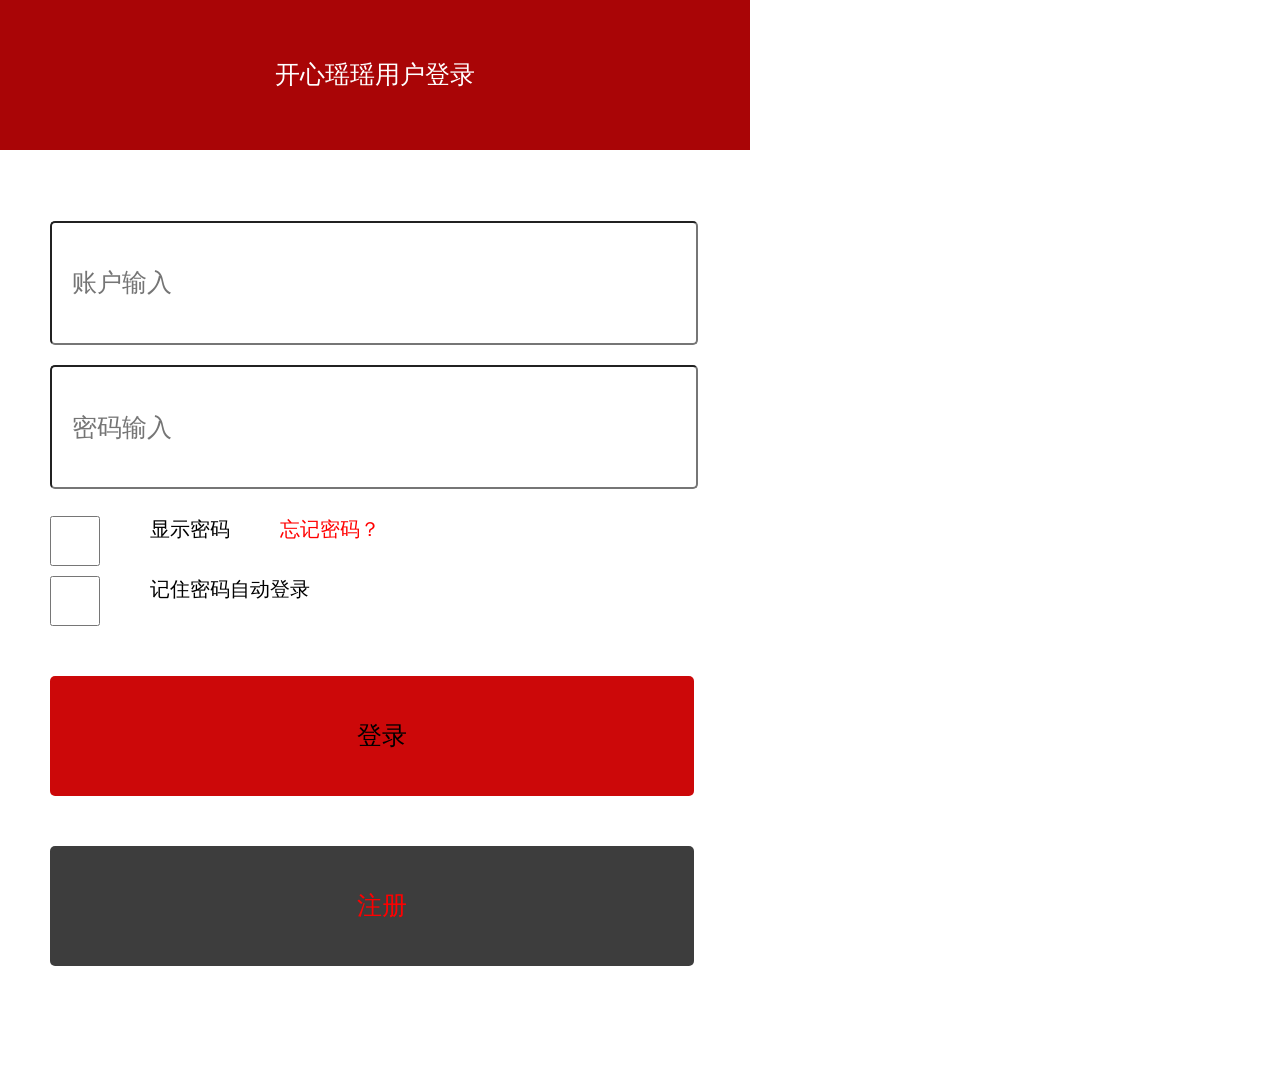
<file: index.html>
<!DOCTYPE html>
<html>
	<head>
		 <meta charset="UTF-8">
		 <title></title>
		 <meta name="viewport" content="width=device-width, initial-scale=1, minimum-scale=1, maximum-scale=1, user-scalable=no">
	     <script type="text/javascript" src="js/jquery-3.2.1.min.js"></script>
	     <script type="text/javascript" src="js/jquery.cookie.js"></script>
	     <link rel="stylesheet" type="text/css" href="css/style.css">
	     <script type="text/javascript" src="js/rem.js"></script>
	</head>
	<body>
		 <div class="main">
               <div class="top">
               	开心瑶瑶用户登录
               </div>
               <div class="content">
		 			<input type="text" class="name" placeholder="账户输入" ></input>
		 			<input type="password" class="password" id="pwd" placeholder="密码输入" > </input>
		 			<input type="text" placeholder="密码输入"> </input>
		 			<div class="mima"><input  type="checkbox"  class="btn a" /><span>显示密码</span><a href="register.html"><span>忘记密码？</span></a></div>
		 			<div class="savepass"><input  type="checkbox"  class="savepss a" /><span>记住密码自动登录</span></div>
		 			<div class="sub login">登录</div>
		 			<div class="sub register"><a >注册</a></div>
		 		</div>
		 </div>
		 <script type="text/javascript">

                 $(function(){
                        // 将input中的type类型password改成text
                         $(".btn").click(function(){
                        	if($("#pwd").attr("type")=="password"){
                        		$("#pwd").attr("type","text");
                        	}else{
                                $("#pwd").attr("type","password");
                        	}
                        })
                         // 实现登陆
                    $(".login").click(function(){
                    	//将文本框里面的值放于对应变量中
                    	var name=$(".name").val();
                    	var password=$(".password").val();
                    	$.ajax({
                    		type:"get",
                    		url:"http://datainfo.duapp.com/shopdata/userinfo.php",
                    		async:true,
                    		data:{
                    			status:"login",
                    			userID:name,
                    			password:password,
                    		},
                    		dataType:"json",
                    		success:function(data){
                    			//判断用户登陆情况
                                  if(data==0){
                                  	alert("用户名不存在");
                                  }else if(data==2){
                                  	alert("用户名密码不符");
                                  }else{
                                  	alert("登陆成功");
                                  	console.log(data);
                                  	$.cookie("userid",data.userID);
                                  	window.location.href="main1.html?name="+name;
					  				
                                  }
                    		},
                    		error:function(err){
						 	  }
                    		})
                      })
                       //注册
                       $(".register").click(function(){
                       	//将文本框里面的值放于对应变量中
                       	    var name=$(".name").val();
                       	    var password=$(".password").val();
                       	    $.ajax({
                       	    	type:"get",
                       	    	url:"http://datainfo.duapp.com/shopdata/userinfo.php",
                       	    	async:true,
                       	    	dataType:"json",
                       	    	data:{
                       	    		status:"register",
                       	    		userID:name,
                       	    		password:password,
                       	    	},
                       	    	success:function(data){
                       	    		//判断用户注册情况
                                      if(data==0){
                                      	alert("用户名重名");
                                      }else if(data==1){
                                      	alert("注册成功");
                                      }else if(data==2){
                                      	alert("数据库报错");
                                      }else{
                                      	alert("注册失败");
                                      }
                       	    	},
                       	    	error:function(err){

                       	    	}
                       	    })
                       })
                      //记住账户和密码
                      // $(".savepss").click(function(){
                      // 	var name=$(".name").val();
                      // 	var password=$(".password").val();
                      // 	sessionStorage.setItem("name",name);
                      // 	console.log(sessionStorage.getItem("name"));
                      // 	sessionStorage.setItem("password",password);
                      // 	console.log(sessionStorage.getItem("password"));
                      // })
                      //本地存储
                      
                      
                      
                      
                       $(".savepss").click(function(){
                       	
	 	    	
                       	
                       	var nameval=$(".name").val();
                       	var passwordval=$(".password").val();
                       	 $.cookie("phone","123");
                         $.cookie("email","1245");
                       
                       	//创建一个cookie
//                     	$.cookie('username', 'nameval', { expires: 7, path: '/' });
//            
//                     	alert($.cookie('username', 'nameval', { expires: 7 }))
                       	localStorage.setItem("name",nameval);
                       	console.log(localStorage.getItem("name"));
                       	localStorage.setItem("password",passwordval);
                       	console.log(localStorage.getItem("password"));
                       })
                       // 入口函数结束

                 	})   
			                 	
		 </script>

	</body>
</html>
</file>
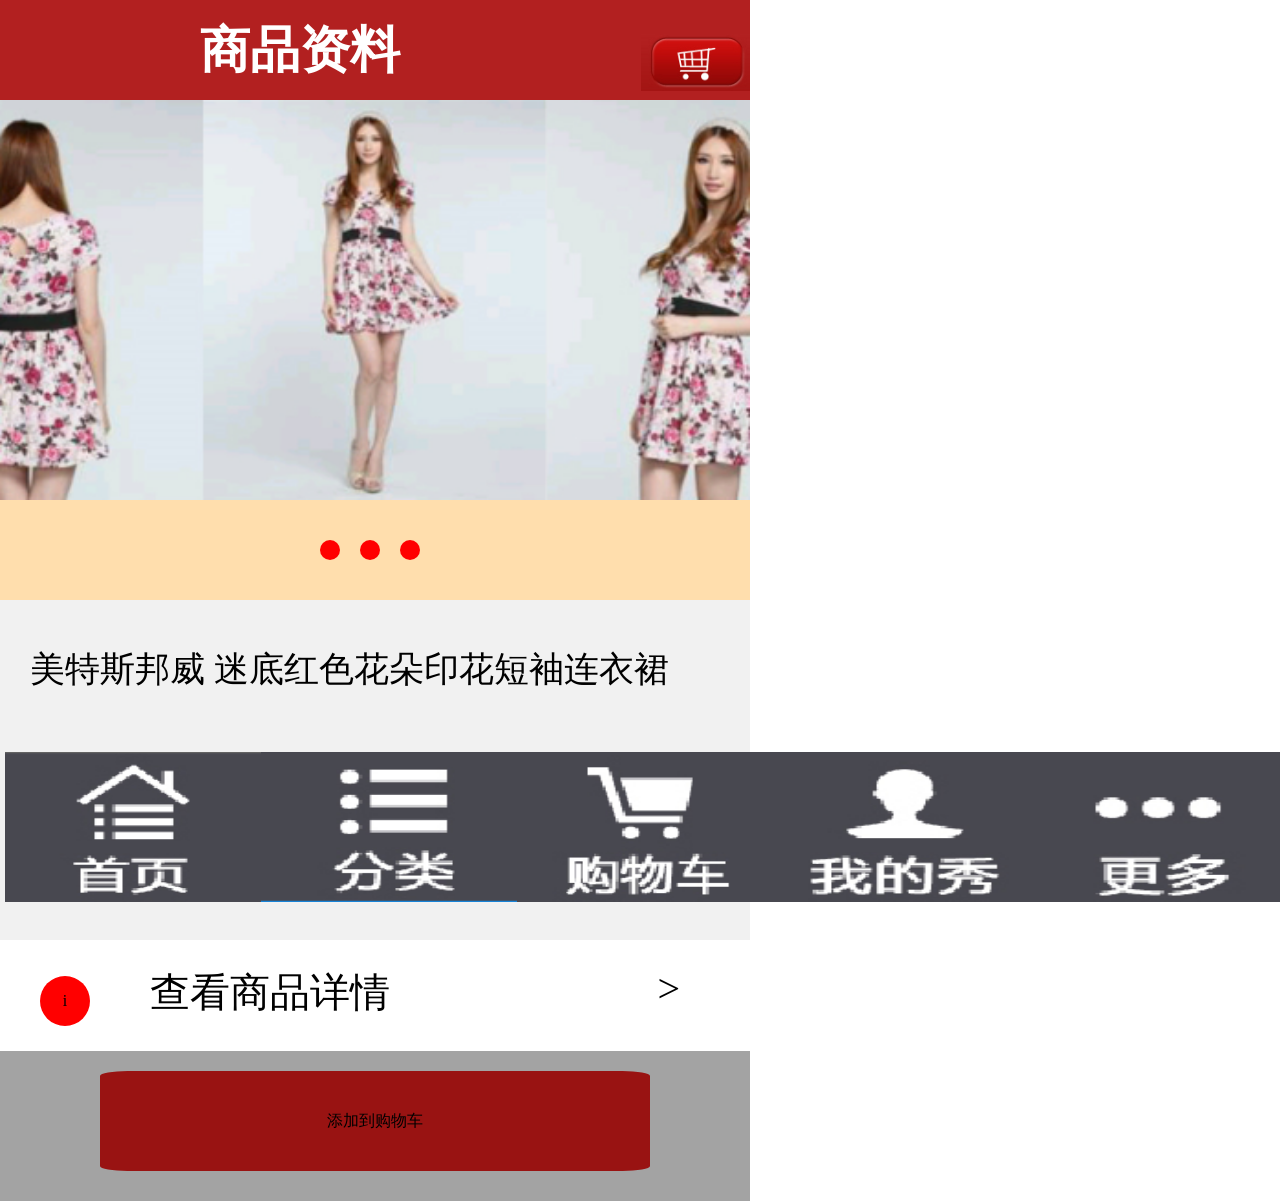
<file: details.html>
<!DOCTYPE html>
<html>
	<head>
		<meta charset="UTF-8">
		<title></title>
		<script type="text/javascript" src="js/jquery-3.2.1.min.js"></script>
	    <meta name="viewport" content="width=device-width, initial-scale=1, minimum-scale=1, maximum-scale=1, user-scalable=no">
		<script type="text/javascript" src="js/rem.js"></script>
		<script type="text/javascript" src="js/jquery.cookie.js"></script>
		<link rel="stylesheet" type="text/css" href="css/details.css"/>
	</head>
	<body>
		<div class="main">
			<div class="top">
				<span id="top-left">
				</span>
				<span id="top-center">
					<b>商品资料</b>
				</span>
				<span id="top-right">
					<img src="img/1530346404(1).jpg"/>
				</span>
			</div>
			<div class="content">
				<div class="content-top">
					<ul class="datu">
						<li ><img class="imges" src="img/1530411217(1).jpg"/></li>
						<li><img  class="imges1" src="img/1530411217(1).jpg"/></li>
						<li><img  class="imges2"  src="img/1530411217(1).jpg"/></li>
					</ul>
				</div>
				<div class="content-center">
					<ol class="icon">
						<li></li>
						<li></li>
						<li></li>
					</ol>
				</div>
				<div class="content-bottom">
					
					<p class="name">美特斯邦威 迷底红色花朵印花短袖连衣裙</p>
					<p >  <span class="price">$85.00</span>      <del class="delprice">159</del></p>
					<p class="number">购买人数：209</p>
				</div>
				<div class="sub-bottom">
					<span>i</span>
					<span calss="shangping">查看商品详情</span>
					<span>></span>
				</div>
			</div>
			<div class="foot">
				<span class="gouwu">添加到购物车</span>
			</div>
				
			</div>
			<div class="foot1">
				<div class="item shouye"><img src="img/1530354251(1).jpg" /></div>
				<div class="item fenye"><img src="img/1530354280(1).jpg" /></div>
				<div class="item gouwuche"><img src="img/1530354302(1).jpg" /></div>
				<div class="item woxiu"><img src="img/1530354330(1).jpg" /></div>
				<div class="item more"><img src="img/1530354350(1).jpg" /></div>
			</div>
		</div>
		<script type="text/javascript">
			var username=$.cookie("userid");
			//接受main1.html返回过来的数据：window.location.href="details.html?goodsid="+goosid;
			var url=window.location.search.split("=");
//			console.log(url)：  返回的是这个/ ["?goodsid", "45"]
//          我们只需要这个数组的第二个数据，第二个数据 下表其实就是1【0，1】；
//          获取到商品的goodsID
			var goodsid=url[1];
		      <!--点击小圆点-->
		      $(".icon li").click(function(){
		      var index=$(this).index();
		      $(".datu").eq(index).css("margin-left",-index*750+"px");
		      })
		      
			$(function(){
	           $("input").val("5");
				$.ajax({
					type:"get",
					url:"http://datainfo.duapp.com/shopdata/getGoods.php",
					async:true,
					data:{
						goodsID:goodsid
					},
					dataType:"jsonp",
					success:function(data){
						console.log(data)
						//就是更换数据 没什么好说的
						$(".delprice").text(data[0].price);
						$(".price").text(data[0].buynumber);
						$(".name").text(data[0].goodsName);
						//这边imgsUrl有三张图片，实现轮播这样的三张图片
						var yy= JSON.parse(data[0].imgsUrl);
//						console.log(yy): ["https://img.alicdn.com/imgextra/i2/2066156460/TB2_XNofpXXXXbTXpXXXXXXXXXX_!!2066156460.jpg", 
//						                  "https://img.alicdn.com/imgextra/i4/2066156460/TB27JVBfpXXXXc1XXXXXXXXXXXX_!!2066156460.jpg", 
//						                  "https://img.alicdn.com/imgextra/i4/2066156460/TB2IspqfpXXXXbFXpXXXXXXXXXX_!!2066156460.jpg",
//						                  "https://img.alicdn.com/imgextra/i1/2066156460/TB2IP4RfpXXXXXvXXXXXXXXXXXX_!!2066156460.jpg"]
                        //获取对应的图片 用attr("",   )；函数，这个跟那个pasword和文本text类似
                        //文本获取三张图片
						$(".imges").attr("src",yy[0]);
						$(".imges1").attr("src",yy[1]);
						$(".imges2").attr("src",yy[2]);
					}
				});
				//ajax结束
				//点击"添加到购物车这个按钮"直接跳转到shop.html网页
				var num=0;
				$(document).on("click",".gouwu",function(){
					//点击添加到购物车，数量自动加一
					//t调到更新购物车这个网页
					num++;
					$.get(" http://datainfo.duapp.com/shopdata/updatecar.php",{
						userID:"lulululua",
						goodsID:goodsid,
						number:num
					},function(data){
						window.location.href="shop.html"
					})
				})
				//点击购物车 跳到购物车
				$(document).on("click",".gouwuche",function(){
					window.location.href="shop.html?";
				})
                //点击首页，回到首页
                $(document).on("click",".shouye",function(){
                	
                	window.location.href="main1.html";
                })
                //点击分类，一样回到首页
                $(document).on("click",".fenye",function(){
                	
                	window.location.href="main1.html";
                })
                //点击我的秀。跳转到详情页面
                 $(document).on("click",".woxiu",function(){
                	window.location.href="details.html";
                })
                 //点击更多，跳转到详情页面
                 $(document).on("click",".more",function(){
                	window.location.href="redetails.html";
                })
                   //点击商品详细 跳转到商品界面
                   $(".sub-bottom").click(function(){
//                 	alert("1")
                    console.log(goodsid)
                   	window.location.href="redetails.html?goodsid="+goodsid;
                   })
			})
		</script>
	</body>
</html>
</file>
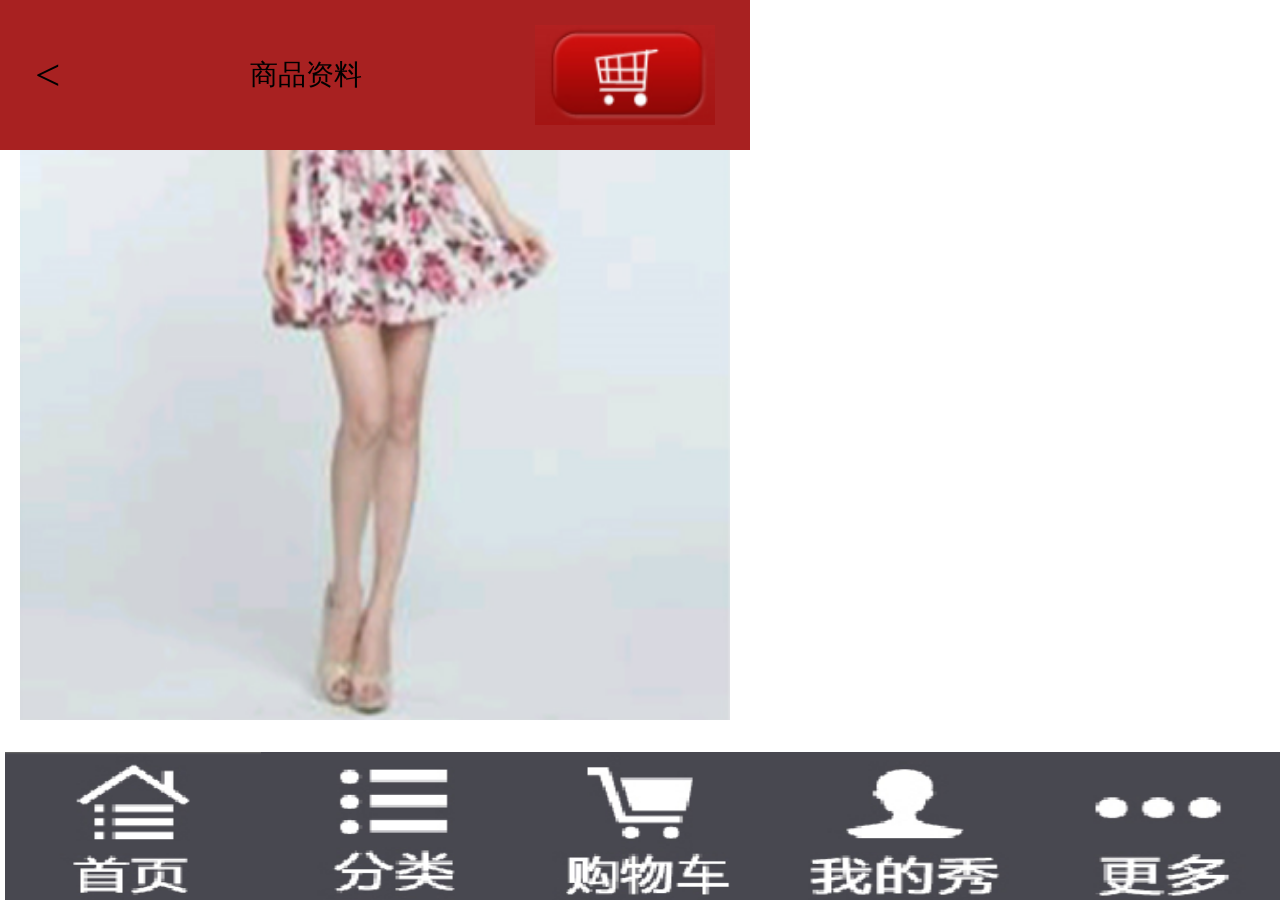
<file: redetails.html>
<!DOCTYPE html>
<html>
	<head>
		<meta charset="UTF-8">
		<title></title>
		<script type="text/javascript" src="js/rem.js"></script>
		<script type="text/javascript" src="js/jquery-3.2.1.min.js"> 	
		</script>
		<meta name="viewport" content="width=device-width, initial-scale=1, minimum-scale=1, maximum-scale=1, user-scalable=no">
		<link rel="stylesheet" type="text/css" href="css/redetails.css"/>
	</head>
	<body>
		<div class="mian">
			<div class="top">
				
				<span><b class="shangyiye"><</b></span>
				<span>商品资料</span>
				<span><img src="img/1530346404(1).jpg"/></span>
			</div>
			<div class="content">
				<div class="content-tu">
					<img class="imgg" style="width: 100%;height: 100%;" src="img/1530446802(1).jpg"/>
				</div>
				<div class="content-foot">
					<!--<p>品牌名称：<span>美特斯邦威</span></p>
					<p>商品名称：<span>美特斯邦威 迷底红色花朵印花短袖连衣裙</span></p>
					<p>材质：面料：<span>65.5%粘纤维，34.5%棉</span>里料：<span>100%聚酯纤维</span></p>
					<p>产地：<span>中国</span></p>
					<p>商品编号：<span>695841235774</span></p>
					<p>洗涤说明：<span>最高洗涤温度30度，缓和程序，不可漂白，悬挂晾干，熨斗底板最高温度110度，不可干洗</span></p>
					<p>所属分类：<span>女款连衣裙</span></p>
					<p>备注<:span>无匹配</:span></p>
					<p>其他：<span>3554125</span></p>-->
				</div>
			</div>
			<div class="foot">
				<div class="item shouye"><img src="img/1530354251(1).jpg" /></div>
				<div class="item fenye"><img src="img/1530354280(1).jpg" /></div>
				<div class="item gouwuche"><img src="img/1530354302(1).jpg" /></div>
				<div class="item woxiu"><img src="img/1530354330(1).jpg" /></div>
				<div class="item more"><img src="img/1530354350(1).jpg" /></div>
			</div>
		</div>
		<script type="text/javascript">
			var message=location.search;
			console.log(message);
			var val=message.split("=");
			console.log(val)
			var goodsid=val[1];
			console.log(goodsid)
			
			$(function(){
//				$("input").val("5");
				$.ajax({
					type:"get",
					url:"http://datainfo.duapp.com/shopdata/getGoods.php",
					async:true,
					data:{
						goodsID:goodsid
					},
					dataType:"jsonp",
					success:function(data){
						console.log(data)
//						$(".delprice").text(data[0].price)
//						$(".price").text(data[0].buynumber)
//						$(".name").text(data[0].goodsName)
//						var yy= JSON.parse(data[0].imgsUrl);
                          //data[0].detail:里面的数据:"商品名称：茵曼 2015秋装新款文艺长袖格子衬衫百搭长袖衬衣女。商品毛重：120.00g。长袖衣门襟：单排扣。适用年龄：18-24周岁袖型"
						console.log(data[0].detail.split("。"))
						var ss=data[0].detail.split("。");
//						将这个详情数据渲染上去
						for(var x=0;x<ss.length;x++){
							$(".content-foot").append("<p>"+ss[x]+"</p>");
						}
						//将图片的路径改成后台对应的数据
						$(".imgg").attr("src",data[0].goodsListImg)
					}
				});
				$(document).on("click",".shangyiye",function(){
				    window.location.href="main1.html";
				})
				//点击购物车 跳到购物车
				$(document).on("click",".gouwuche",function(){
					window.location.href="shop.html?";
				})
                //点击首页，回到首页
                $(document).on("click",".shouye",function(){
                	
                	window.location.href="main1.html";
                })
                //点击分类，一样回到首页
                $(document).on("click",".fenye",function(){
                	
                	window.location.href="main1.html";
                })
                //点击我的秀。跳转到详情页面
                 $(document).on("click",".woxiu",function(){
                	window.location.href="details.html";
                })
                 //点击更多，跳转到详情页面
                 $(document).on("click",".more",function(){
                	window.location.href="redetails.html";
                })
				
			})
		</script>
	</body>
</html>
</file>
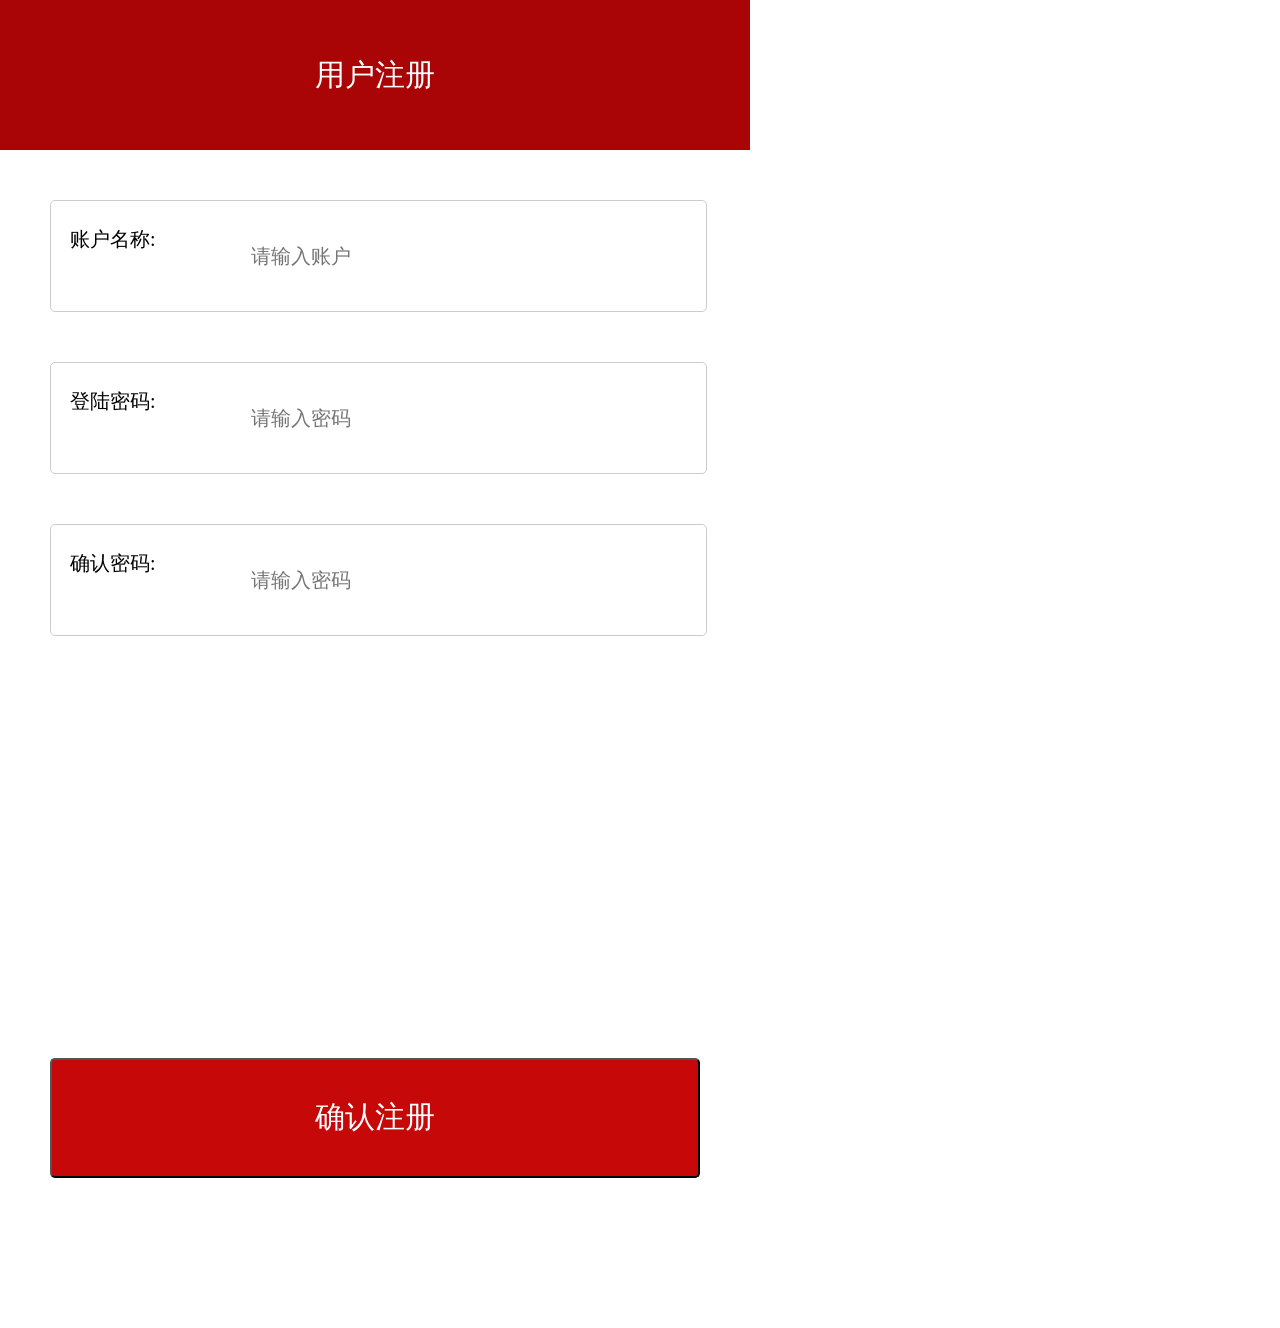
<file: register.html>
<!DOCTYPE html>
<html>
	<head>
		 <meta charset="UTF-8">
		 <title></title>
		   <meta name="viewport" content="width=device-width, initial-scale=1, minimum-scale=1, maximum-scale=1, user-scalable=no">
	     <script type="text/javascript" src="js/jquery-3.2.1.min.js"></script>
	     <script type="text/javascript" src="js/rem.js"></script>
       <link rel="stylesheet" type="text/css" href="css/register.css">
     </head>
	<body>
		     <div class="main">
                <div class="top">用户注册</div>
                <div class="content">
                      <div class="name">
                            <span>账户名称:</span>
                            <input class="user" type="text" placeholder="请输入账户">
                      </div>
                       <div class="name">
                            <span>登陆密码:</span>
                            <input class="password" type="text" placeholder="请输入密码">
                      </div>
                       <div class="name">
                            <span>确认密码:</span>
                            <input class="repassword" type="text" placeholder="请输入密码">
                      </div>
                      <button class="btn">确认注册</button>

                </div>
         </div>
         <script type="text/javascript">
         	$(function(){
         		var name=$(".user").val();
         		var paw=$(".password").val();
         		var repaw=$(".repassword").val();
         		$(".btn").click(function(){
         			$.ajax({
         			type:"get",
         			url:"http://datainfo.duapp.com/shopdata/userinfo.php",
         			async:true,
         			dataType:"json",
         			data:{
         				status:"register",
         				userID:name,
         				password:paw
         			},
         			success:function(data){
         				console.log(data);
         				if(data=0){
         					alert("用户名重名")
         				}else if(data=1 ){
         					alert("注册成功")
         				}else if(data=2){
         					alert("数据库报错")
         				}else{
         					alert("注册失败")
         				}
                     }
         		});
         		})
         		
         	})
         </script>
	</body>
</html>
</file>
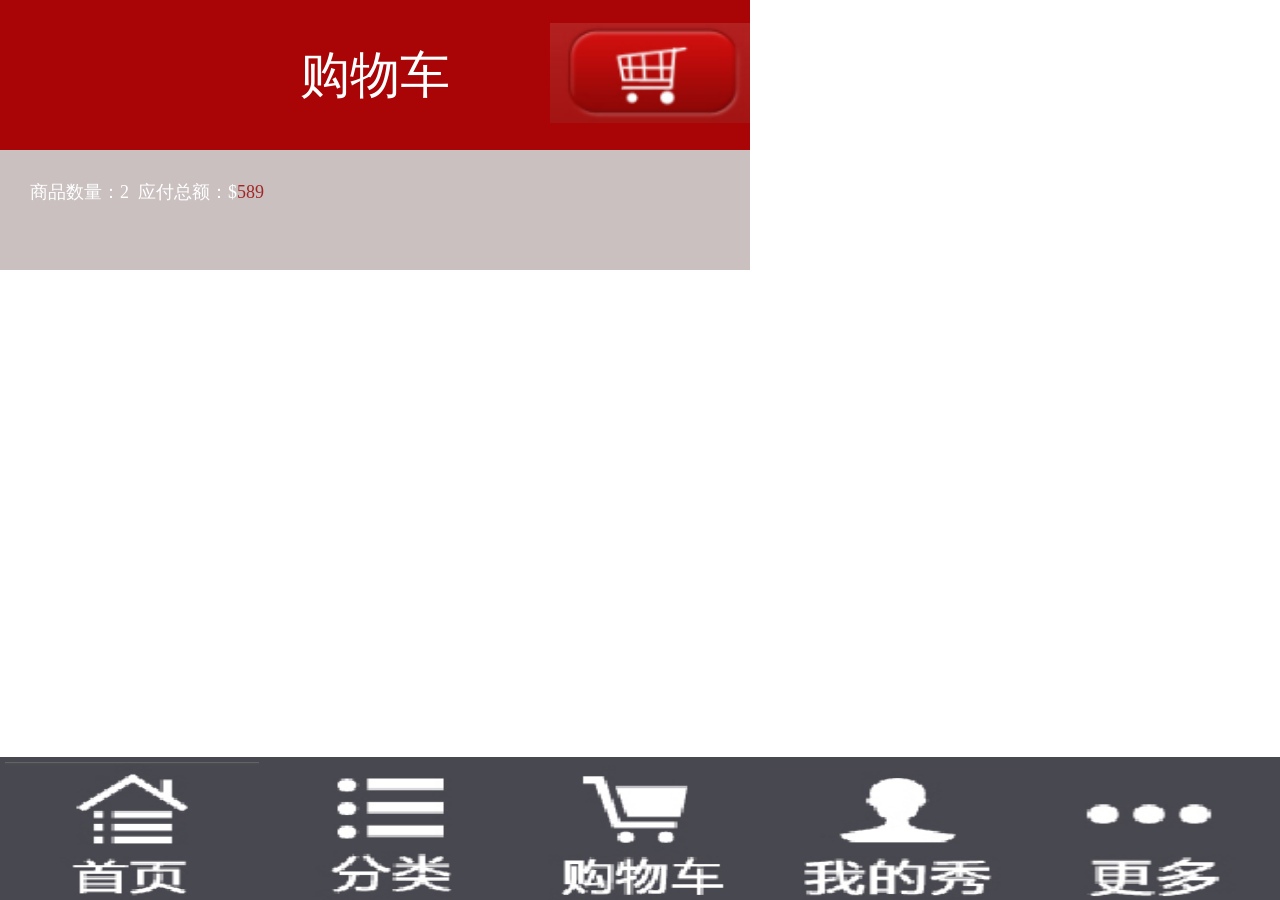
<file: shop.html>
<!DOCTYPE html>
<html>

	<head>
		<meta charset="UTF-8">
		<title></title>
		<meta name="viewport" content="width=device-width, initial-scale=1, minimum-scale=1, maximum-scale=1, user-scalable=no">
		<script src="js/jquery-3.2.1.min.js"></script>
		<script src="js/rem.js"></script>
		<script type="text/javascript" src="js/jquery.cookie.js"></script>
		<link rel="stylesheet" type="text/css" href="css/shop.css" />
	</head>

	<body>
		<div class="main">
			<div class="tit">
				<div class="text">购物车</div>
				<div class="img"><img src="img/1530346404(1).jpg" alt="" /></div>
			</div>
			<div class="num">
				<span calss="btn">商品数量：</span><span class="n">2</span>&nbsp;&nbsp<span>应付总额：</span><span>$</span><span class="price">589</span>

			</div>
			<div class="mainmain">
				<!--<div class="content">
					<div class="left"><img src="img/1530427266(1).jpg" /></div>
					<div class="center">
						<p clss="detail">ESPRI 气质V领玫红</p>
						<p>T恤</p>
						<div class="pre">
							<p>单价:</p>
							<p>$199</p>
						</div>
						<div class="shu">
							<p class="m">数量:</p> <button class="jian">-</button><input class="shuliang" type="text" value="8" /><button class="jia">+	</button></div>
					</div>
					<div class="right">
						<img src="img/1530428433(1).jpg" />
					</div>
				</div>-->
			</div>

		</div>
		<div class="foot">
				<div class="item shouye"><img src="img/1530354251(1).jpg" /></div>
				<div class="item fenye"><img src="img/1530354280(1).jpg" /></div>
				<div class="item gouwuche"><img src="img/1530354302(1).jpg" /></div>
				<div class="item woxiu"><img src="img/1530354330(1).jpg" /></div>
				<div class="item more"><img src="img/1530354350(1).jpg" /></div>
			</div>
	</body>
	<script type="text/javascript">
		$(function() {
			
			
		     var username=$.cookie("userid");
		     console.log(username);
			//查看购物车
			var shuval=0;//装购物车里面的商品的总的数量
			var	datashuju;//装购物车里面的商品
             //var user ID=null;//先放着  要用cookie保存起来 ，页面之间传值
             //商品总的价格：对应的商品价格以及对应的商品数量相乘  然后将其相加 最后呈现在相应位置就行
             var price=0;//装购物车里面的商品的总的价格
			$.ajax({
				type: "get",
				url: "http://datainfo.duapp.com/shopdata/getCar.php",
				async: true,
				dataType: "jsonp",
				data: {
					//用户id要自己传过来。这边传了一个死的数据而已
					userID: "lulululua",
				},
				success: function(data) {
					//$(".mainmain").empty();
					console.log(data);//“查看购物车”返回的数据是什么？
					datashuju = data; //"查看购物车"返回的数据赋值给datashuju变量
					for(var x = 0; x < data.length; x++) {
              //console.log(typeof data[x].number) 查看“查看购物车”返回的数据里面对应的data[x]里面对应的商品数量 =number
//               console.log(typeof (data[x].number))
                console.log(data[x].number.constructor)
                        //发现是string.将字符串转换成int型
                        //shuval：装所有该页面里面的商品数量
                        var num = data[x].number;
                        price += parseInt(data[x].number*data[x].price)
						shuval += parseInt(data[x].number);
						//添加数据：value='${data[x].number}'动态获取商品的数量
						$(".mainmain").append(`<div class='content'>
							 				<div class='left'><img src="${data[x].goodsListImg}"></div>
							 				<div class='center'><p>"${data[x].goodsName}"</p>
							 				<p>"${data[x].goodsName}"</p><div class='pre'><p>单价:$</p>
							 				<p>"${data[x].price}"</p></div><div class='shu'>
							 				<p class='m'>数量:</p> <button class='jian'>-</button>
							 				<input class='shuliang' value="${data[x].number}" type='text' />
							 				<button class='jia'>+</button></div>
							 				</div><div class='rightbtn'><img src='img/1530428433(1).jpg'/>
							 				</div></div>`);
					           }
					   //跳出循环
					   //将其得到的商品总数全部显示在对应的标签就行
					   $(".n").text(shuval);
					   $(".price").text(price);
				},
			});
			//ajax结束
			$(document).on("click", ".jian", function() {
				//一定要找到你点击的是哪一个商品的数量进行加减。要找到其父亲，然后看看该父亲的索引号；
				var num = $(this).parents(".content").index();
				//alert(num)  你会发现索引号是0   num装的是父亲的索引号
				var numval = $(".shuliang").eq(num).val();
				//numval :装的是大范围下的input标签的值；
				//但input里面标签值小于等于0时，数值直接写0，否则，商品直接 自－－ 并且将值显示在对应的input标签上就是
				if(numval <= 0) {
					numval = 0;
				} else {
					numval--;
					$(".shuliang").eq(num).val(numval);
				}
				//获取相应商品下的商品ID
				var goodsid = datashuju[num].goodsID;
                // alert(goodsid) 弹出商品所对应的id号
				 gengxin(numval, goodsid);
			})
			$(document).on("click", ".jia", function() {
				//获取点击+号所对应的父元素索引。
				var index = $(this).parents(".content").index();
				//numval：把增加的数量添加到input这个标签中
				var numval = $(".shuliang").eq(index).val();
				//但这个商品数量大于等于0的时候满足条件就自加，并且要保存对应的值
				if(numval >= 0) {
					numval++;
					$(".shuliang").eq(index).val(numval);
				}
			    //获取当前商品的ID号
			    //提出问题：为什么要调用这个更新购物车函数呢？：因为：我上面点击仅仅是实现了数量的增加，想要实现  价格以及购物车总的更新，还需要
				var goodsid = datashuju[index].goodsID;
				gengxin(numval, goodsid);
			})

			//start删除商品数量
			//获取点击事件的整个块  即找到其父亲   然后删掉他
			$(document).on('click', ".rightbtn", function() {
                //点击删除图标时,获取图标的父亲
				var index = $(this).parents(".content").index();
				//获取商品的id
				var goodsid=datashuju[index].goodsID;
				gengxin(0, goodsid);
			})
			//end删除商品数量

			//购物车更新 
			//购物车更新函数主要内容：传参
			//这边其应该一起传一个登陆账号
			function gengxin(num, goodsid) {
				$.get("http://datainfo.duapp.com/shopdata/updatecar.php", {
					userID: "lulululua",
					goodsID: goodsid,
					number: num
				}, function(data) {
					window.location.href = "shop.html";
				})
			}
			//点击购物车 跳到购物车
				$(document).on("click",".gouwuche",function(){
					window.location.href="shop.html?";
				})
                //点击首页，回到首页
                $(document).on("click",".shouye",function(){
                	
                	window.location.href="main1.html";
                })
                //点击分类，一样回到首页
                $(document).on("click",".fenye",function(){
                	
                	window.location.href="main1.html";
                })
                //点击我的秀。跳转到详情页面
                 $(document).on("click",".woxiu",function(){
                	window.location.href="details.html";
                })
                 //点击更多，跳转到详情页面
                 $(document).on("click",".more",function(){
                	window.location.href="redetails.html";
                })
		})
	</script>

</html>
</file>
<file: css/style.css>
*{
	margin: 0;
	padding: 0;
}
a{
	list-style: none;
	text-decoration: none;
	color: red;
}
.main{
	width: 7.5rem;
	padding-bottom: 0.5rem;
}
.top{
	height: 1.5rem;
	line-height: 1.5rem;
	text-align: center;
	background:#A90506;
	font-size: 25px;
	color: white;
}
.content{
	padding: 0.5rem 0.5rem 0.5rem;

}
.content input{
	height: 1.2rem;
	width: 96%;
	border-radius: 5px;
	font-size: 25px;
	padding-left: 0.2rem;
}
input.a{
	float: left;
	margin-bottom: -0.25rem;
	height: 0.5rem;
	width: 0.5rem;
	line-height: 0.5rem;
}
span{
	float: left;
	font-size: 20px;
	margin-left: 0.5rem;
}

.sub {
	line-height: 1.2rem;
	text-align: center;
	height: 1.2rem;
	width: 96%;
	border-radius: 5px;
	border:1px sold #ccc;
	font-size: 25px;
	padding-left: 0.2rem;
	background:red;
	margin-top: 0.5rem;
}
.login{
	background:#CC0809;
}
.register{
	background:#3D3D3D;
}
input:nth-child(3){
	display: none;
}
.mima{
	height: 50px;
    padding-top: 27px;
    padding-bottom: 10px;
}
.savepass {
    height: 50px;
}
</file>
<file: css/details.css>
*{
	margin: 0;
	padding: 0;
}
ul{
	margin: 0;
	padding: 0;
	list-style: none;
}
li{
	margin: 0;
	padding: 0;
	list-style: none;
}
.main{
	width: 7.5rem;
}
.top{
	width: 100%;
	height: 1rem;
	background: #b22020;
	
}
#top-center{
	line-height: 1rem;
	height: 1rem;
	display: inline-block;
	float: left;
	margin-left: 2rem;
	font-size: 0.5rem;
	color: white;
}
#top-left{
	height: 1rem;
	line-height: 1rem;
	text-align: center;
	display: inline-block;
	float: left;
	color: white;
}
#top-right{
	height: 1rem;
	text-align: center;
	display: inline-block;
	float: right;
	overflow: hidden;
}
.content{
	width: 100%;
	/*float: left;*/
}
.content-top{
	/*float: left;*/
	width: 7.5rem;
	overflow: hidden;
	height: 4rem;
}
.datu{
	position: relative;
	width: 300%;
}
.datu li{
	width: 7.5rem;
	height: 4rem;
	display: inline-block;
	float: left;
	
}
.datu li img{
	height: 100%;
	width: 100%;
	display: inline-block;
	float: left;
	
}
.icon{
	display: inline-block;
	float: left;
	margin-left: 3rem;
}
.icon li{
	height: 0.2rem;
	width: 0.2rem;
	background: red;
	border-radius: 50%;
	float: left;
	font-size: 0.6rem;
	margin-left: 0.2rem;
	display: inline-block;
	margin-top: 0.4rem;
}
.content-center{
	/*position: relative;*/
	/*float: left;*/
	width: 100%;
	height: 1rem;
	background: navajowhite;
}
.content-bottom{
	padding: 0.2rem 0.3rem;
	background: #f1f1f1;
	height: 3rem;
	/*width: 7.5rem;*/
}
.content-bottom p{
	height: 1rem;
	width: 100%;
	line-height: 1rem;
	font-size: 0.35rem;
	overflow: hidden;
	white-space: nowrap;
	text-overflow: ellipsis;
}
.sub-bottom{
	padding: 0.25rem 0.2rem;
	width: 7.1rem;
	font-size:0.4rem;
	/*height: 1rem;*/
	
}
.sub-bottom span:nth-child(1){
	display: inline-block;
	line-height: 0.5rem;
	text-align: center;
	height: 0.5rem;
	width: 0.5rem;
	background: red;
	font-size: 16px;
	border-radius: 50%;
	margin-left: 0.2rem;
}
.sub-bottom span:nth-child(2){
	margin-left: 0.5rem;
}
.sub-bottom span:nth-child(3){
  float: right;
  margin-right: 0.5rem;
}
.foot{
	/*padding: 0.2rem 1rem;*/
	/*width:5.5rem ;*/
	padding:  0.2rem  0  0.3rem 0 ;
	font-size: 16px;
	background: #A3A3A3;
	height: 1rem;

}
.foot span{
	line-height: 1rem;
	text-align: center;
	display: block;
	margin: 0 auto;
	width:5.5rem ;
	background: #991312;
	border-radius: 5%;
}
.foot1{
	position: fixed;
    bottom: -7px;
	height: 1.5rem;
	width: 100%;
	padding: 5px;
	display: flex;
    flex-direction: row;
}
.item{
	height: 100%;
	width: 20%;
}
.item img{
	display: block;
	height: 100%;
	width: 100%;
}
</file>
<file: css/redetails.css>
*{
	margin: 0;
	padding: 0;
}
.main{
	width: 7.5rem;
	
}
.top{
	
	width: 7.5rem;
	height: 1.5rem;
	background: #A82121;
}
.top span{
	line-height: 1.5rem;
	float: left;
	width: 2.5rem;
	height: 1.5rem;
	font-size:28px;
}
.top span img{
	width: 1.8rem;
	height: 1.0rem;
	margin-top: 0.25rem;
	margin-left: 0.35rem;
}
.top span b{
	font-weight: 100;
	font-size: 45px;
	margin-left: 0.35rem;
}
.content{
	margin: 0 0.2rem;
	width: 7.1rem;
	/*background: olivedrab;*/
}
.content-tu{
	width: 7.1rem;
	height:5.7rem;
	overflow: hidden;
}
.content-foot{
	/*height: 4rem;*/
	width: 100%;
	font-size: 14px;
}
.foot{
	position: fixed;
    bottom: -7px;
	height: 1.5rem;
	width: 100%;
	padding: 5px;
	display: flex;
    flex-direction: row;
}
.item{
	height: 100%;
	width: 20%;
}
.item img{
	display: block;
	height: 100%;
	width: 100%;
}
</file>
<file: css/register.css>
.main{
   width: 7.5rem;
   padding-bottom: 1rem;
}
*{
   margin: 0;
   padding: 0;
}
.top{
   height: 1.5rem;
   width: 7.5rem;
   background:#A90506;
   color: white;
   font-size: 30px;
   line-height: 1.5rem;
   text-align: center;
}
.content{
   padding: 0.5rem;

}
.name{
   font-size: 20px;
   position: relative;
   width: 100%;
   margin-bottom: 0.5rem;
}
span{
   position: absolute;
   top: 50%;
   margin-top: -0.3rem;
   margin-left: 0.2rem;
}
input{
   font-size: 20px;
   height: 1.1rem;
   width: 70%;
   border: 1px solid #ccc;
   padding-left: 2rem;
   border-radius: 5px;
}
.name:nth-child(3){
   margin-bottom:4rem;
}
button{
   width: 100%;
   height: 1.2rem;
   background:#C60808;
   border-radius: 5px;
   font-size: 30px;
   color: white;
}
</file>
<file: css/shop.css>
*{
	margin: 0;
	padding: 0;
	box-sizing: border-box;
}

.main{
	width: 7.5rem;
	padding-bottom: 0.5rem;
}
.tit{
	height: 1.5rem;
	line-height: 1.5rem;
	width: 100%;
	position: relative;
	background: #A90506;
	text-align: center;
}
.text{
	font-size: 0.5rem;
	color: white;
}
.img{
	width: 2rem;
	height: 1rem;
	position: absolute;
	right: 0;
	top: 50%;
	margin-top: -0.6rem;
}
.img img{
	height: 100%;
	width: 100%;
}
.num{
	height: 1.2rem;
	padding: 0.3rem;
	font-size: 18px;
	background:#cac0c0;
	color: white;
}
.price{
	color: #A32626;
}
.content{
	padding: 0.3rem;
	height: 4rem;
	display: flex;
	flex-direction: row;
	border-bottom: 1px solid #747474;
}
.left{
	width: 40%;
	height: 100%;
	flex-wrap: wrap;
}
.center{
	padding: 0.2rem;
	width: 50%;
	height: 100%;
	display: flex;
	flex-direction: column;
	font-size: 16px;
	line-height: 2;
}
.right{
	width: 10%;
	height: 100%;
	background: white;
}
.left img{
	width: 100%;
	height: 100%;
	
}
.pre{
	display: flex;
	flex-direction: row;
}
.shu{
	display: flex;
	flex-direction: row;
	justify-content: center;
}
button{
	height: 0.5rem;
	width: 0.5rem;
	margin: 0 0.1rem;
	background: #A0A0A0;
}
input{
	width: 0.7rem;
	height: 0.5rem;
	border: 1px solid #A0A0A0;
	border-radius: 2px;
}
.m{
	height: 0.5rem;
	width: 1rem;
	
}
.right img{
	float: left;
}
.foot{
	position: fixed;
	bottom:0;
	height: 1.5rem;
	width: 7.5rem;
	background: #484850;
	display: flex;
	flex-direction: row;
	
}
.foot a{
	width: 20%;
	height: 100%;
}
.foot a img{
	width: 100%;
	height: 100%;
}
.mainmian{
	width: 7.5rem;
	padding-bottom: 05rem;
}
p{
	overflow: hidden;
    text-overflow:ellipsis;
    white-space: nowrap;
}
.shuliang{
	text-align: center;
}
.foot{
	position: fixed;
    bottom: -7px;
	height: 1.5rem;
	width: 100%;
	padding: 5px;
	display: flex;
    flex-direction: row;
}
.item{
	height: 100%;
	width: 20%;
}
.item img{
	display: block;
	height: 100%;
	width: 100%;
}
</file>
